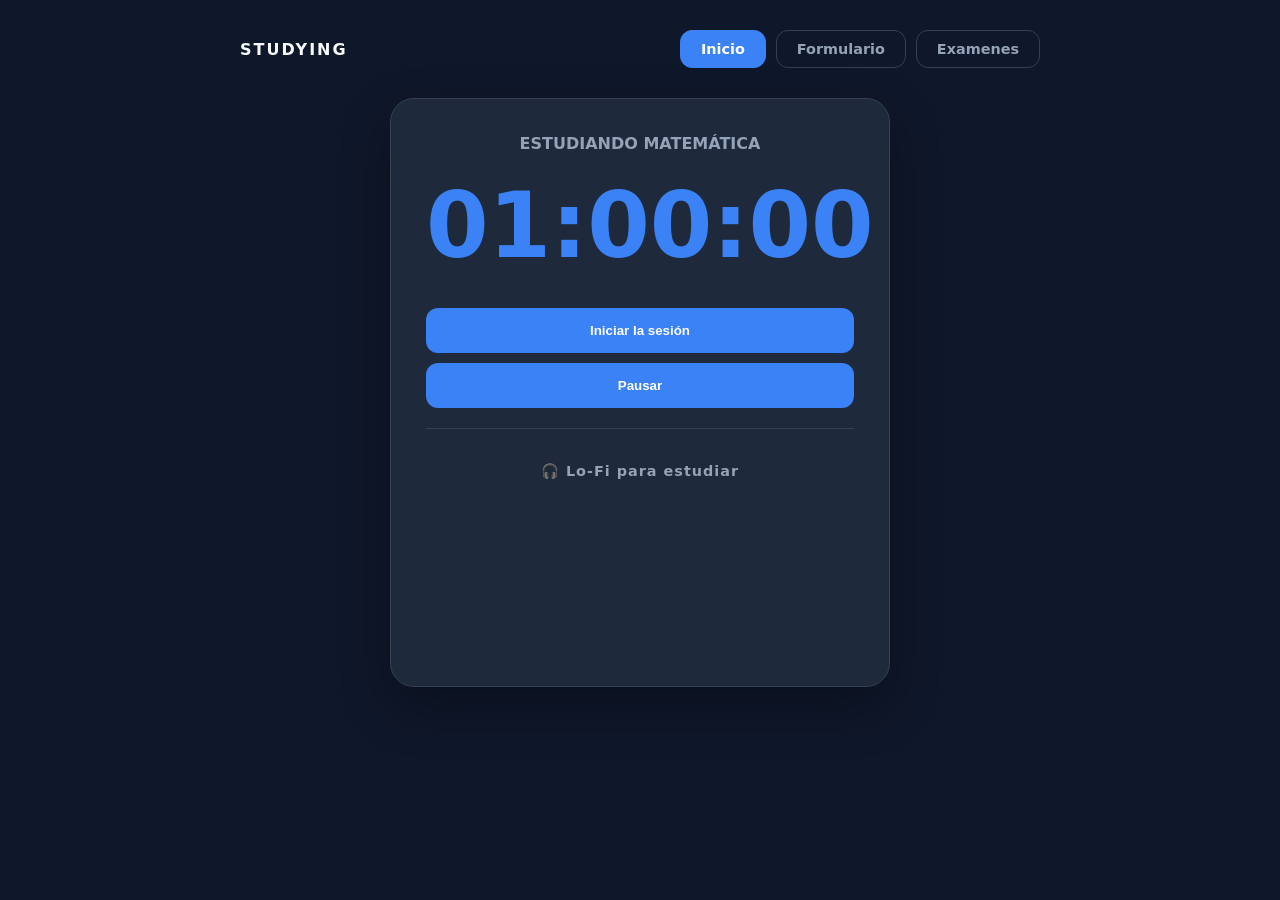
<file: index.html>
<!DOCTYPE html>
<html lang="es">
<head>
    <meta charset="UTF-8">
    <title>Estudio - Inicio</title>
    <link rel="stylesheet" href="styles.css">
</head>
<body>

    <header class="header">
        <div style="font-weight: bold; letter-spacing: 2px;">STUDYING</div>
        <nav class="nav-tabs">
            <a href="index.html" class="tab-link active">Inicio</a>
            <a href="formulario.html" class="tab-link">Formulario</a>
              <a href="examenes.html" class="tab-link">Examenes</a>
        </nav>
    </header>

    <div class="container">
        <div class="card">
            <h1 style="font-size: 1rem; color: var(--texto-suave); margin: 0; text-align: center;">ESTUDIANDO MATEMÁTICA</h1>
            <div class="timer-display" id="tiempo">01:00:00</div>
            
            <button class="btn" id="btnInicio" onclick="iniciar()">Iniciar la sesión</button>
            <button class="btn btn-pausa" id="btnPausa" onclick="pausar()">Pausar</button>
            
            <div class="spotify-player">

    <h3 class="music-title">🎧 Lo-Fi para estudiar</h3>

    <iframe 
        style="border-radius:12px"
        src="https://open.spotify.com/embed/playlist/37i9dQZF1DX8NTLI2TtZa6?utm_source=generator"
        width="100%"
        height="152"
        frameBorder="0"
        allowfullscreen=""
        allow="autoplay; clipboard-write; encrypted-media; fullscreen; picture-in-picture"
        loading="lazy">
    </iframe>

</div>
        </div>
    </div>

    <script>
        let segundos = 3600;
        let intervalo = null;

        function mostrarTiempo() {
            let h = Math.floor(segundos / 3600);
            let m = Math.floor((segundos % 3600) / 60);
            let s = segundos % 60;
            document.getElementById('tiempo').textContent = 
                `${h.toString().padStart(2, '0')}:${m.toString().padStart(2, '0')}:${s.toString().padStart(2, '0')}`;
        }

        function iniciar() {
            if (intervalo) return;
            
            intervalo = setInterval(() => {
                if (segundos > 0) {
                    segundos--;
                    mostrarTiempo();
                } else {
                    clearInterval(intervalo);
                    intervalo = null;
                    alert("¡Sesión terminada!");
                }
            }, 1000);
        }

        function pausar() {
            clearInterval(intervalo);
            intervalo = null;
        }
    </script>

</body>
</html>
</file>
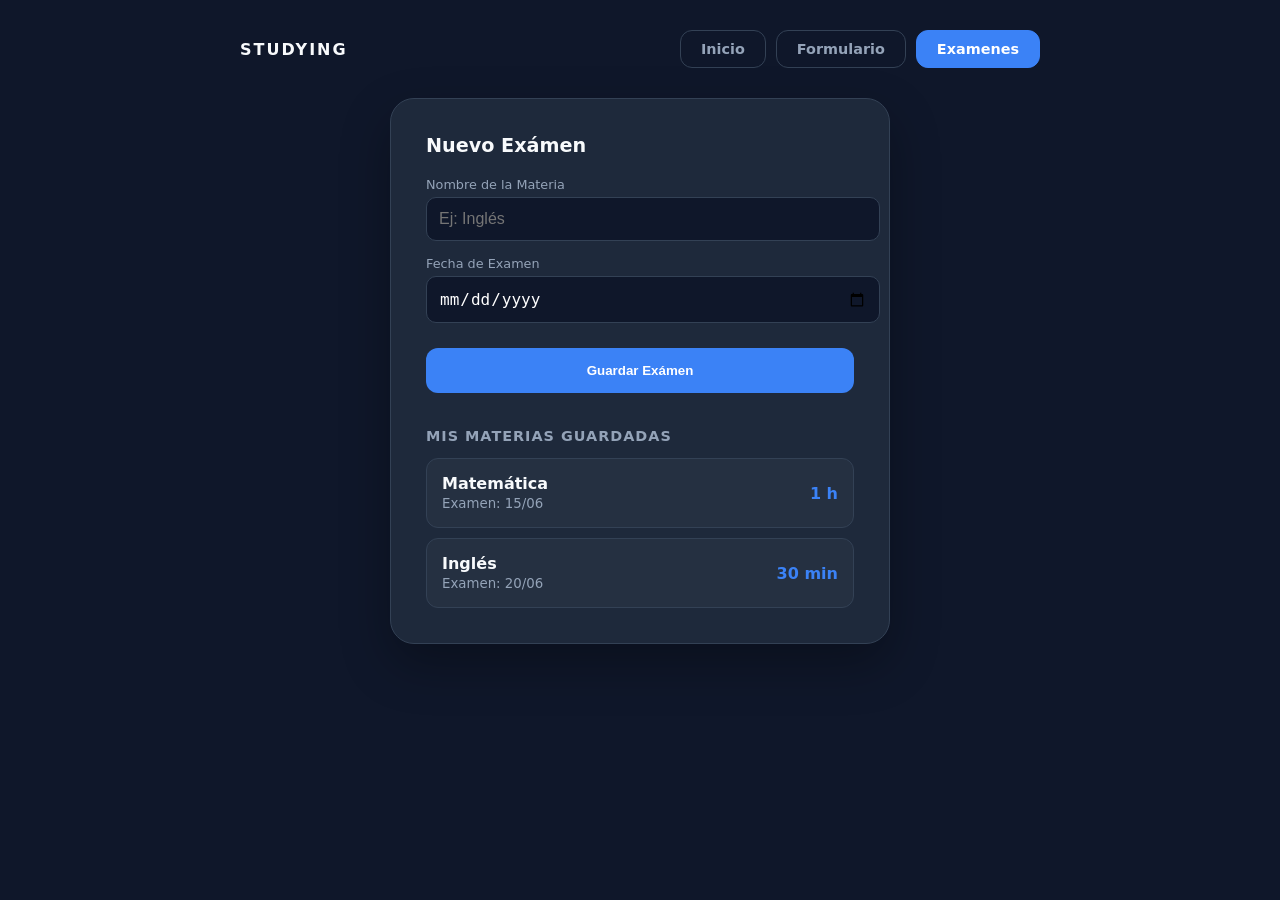
<file: examenes.html>
<!DOCTYPE html>
<html lang="es">
<head>
    <meta charset="UTF-8">
    <title>Estudio - Examenes</title>
    <link rel="stylesheet" href="styles.css">
</head>
<body>

    <header class="header">
        <div style="font-weight: bold; letter-spacing: 2px;">STUDYING</div>
        <nav class="nav-tabs">
            <a href="index.html" class="tab-link">Inicio</a>
            <a href="formulario.html" class="tab-link">Formulario</a>
            <a href="examenes.html" class="tab-link active">Examenes</a>
        </nav>
    </header>

    <div class="container">
        <div class="card">
            <h2 style="margin-top: 0; font-size: 1.2rem; margin-bottom: 20px;">Nuevo Exámen</h2>
            
            <div class="form-group">
                <label>Nombre de la Materia</label>
                <input type="text" placeholder="Ej: Inglés">
            </div>

            <div class="form-group">
                <label>Fecha de Examen</label>
                <input type="date">
            </div>



            <button class="btn">Guardar Exámen</button>

            <h3 style="margin-top: 35px; font-size: 0.9rem; color: var(--texto-suave); letter-spacing: 1px;">MIS MATERIAS GUARDADAS</h3>
            
            <div class="materia-item">
                <div>
                    <strong>Matemática</strong><br>
                    <small style="color: var(--texto-suave);">Examen: 15/06</small>
                </div>
                <span style="color: var(--acento); font-weight: bold;">1 h</span>
            </div>
            
            <div class="materia-item">
                <div>
                    <strong>Inglés</strong><br>
                    <small style="color: var(--texto-suave);">Examen: 20/06</small>
                </div>
                <span style="color: var(--acento); font-weight: bold;">30 min</span>
            </div>
        </div>
    </div>

</body>
</html>
</file>
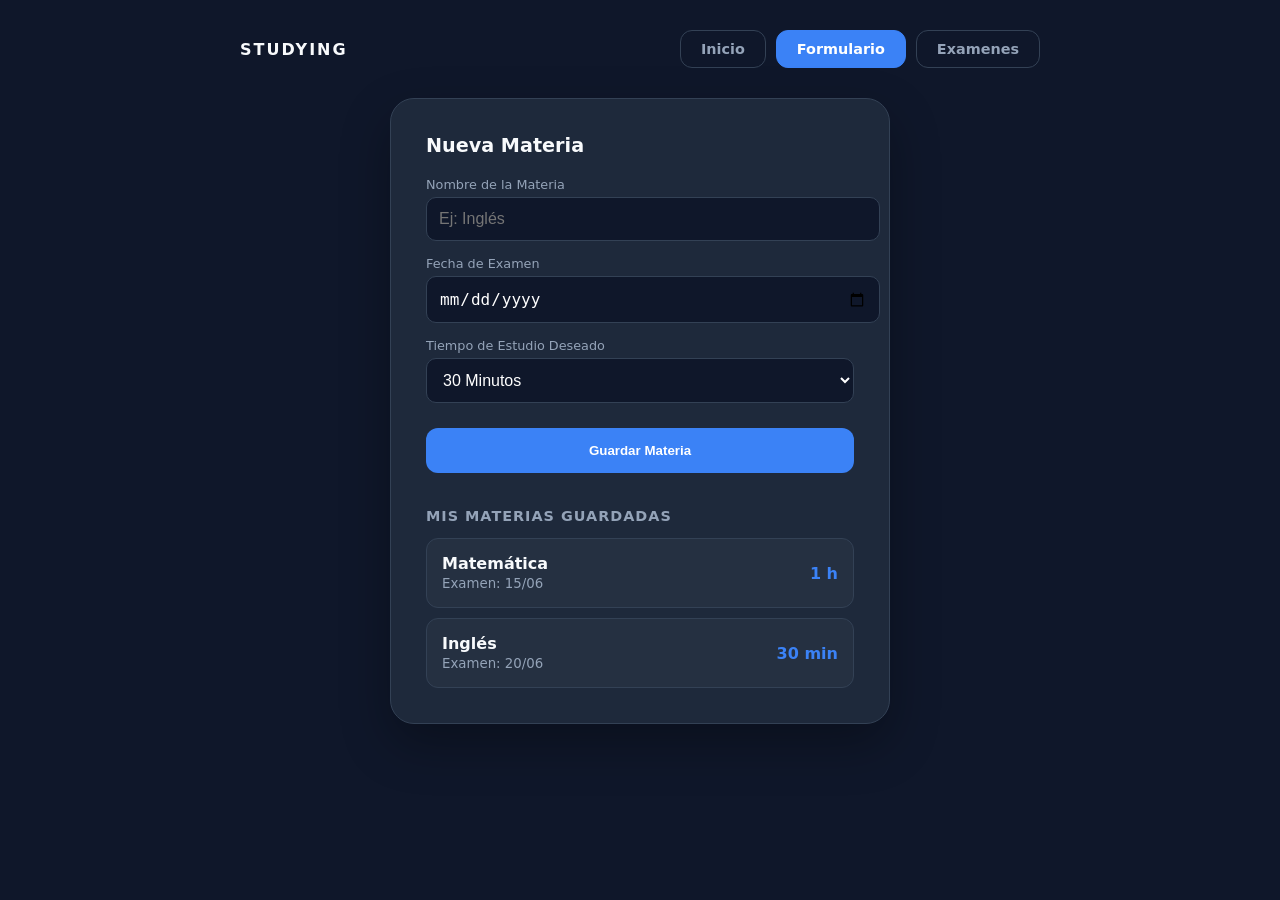
<file: formulario.html>
<!DOCTYPE html>
<html lang="es">
<head>
    <meta charset="UTF-8">
    <title>Estudio - Formulario</title>
    <link rel="stylesheet" href="styles.css">
</head>
<body>

    <header class="header">
        <div style="font-weight: bold; letter-spacing: 2px;">STUDYING</div>
        <nav class="nav-tabs">
            <a href="index.html" class="tab-link">Inicio</a>
            <a href="formulario.html" class="tab-link active">Formulario</a>
            <a href="examenes.html" class="tab-link">Examenes</a>
        </nav>
    </header>

    <div class="container">
        <div class="card">
            <h2 style="margin-top: 0; font-size: 1.2rem; margin-bottom: 20px;">Nueva Materia</h2>
            
            <div class="form-group">
                <label>Nombre de la Materia</label>
                <input type="text" placeholder="Ej: Inglés">
            </div>

            <div class="form-group">
                <label>Fecha de Examen</label>
                <input type="date">
            </div>

            <div class="form-group">
                <label>Tiempo de Estudio Deseado</label>
                <select>
                    <option value="30">30 Minutos</option>
                    <option value="60">1 Hora</option>
                    <option value="90">1 Hora y media</option>
                    <option value="120">2 Horas</option>
                </select>
            </div>

            <button class="btn">Guardar Materia</button>

            <h3 style="margin-top: 35px; font-size: 0.9rem; color: var(--texto-suave); letter-spacing: 1px;">MIS MATERIAS GUARDADAS</h3>
            
            <div class="materia-item">
                <div>
                    <strong>Matemática</strong><br>
                    <small style="color: var(--texto-suave);">Examen: 15/06</small>
                </div>
                <span style="color: var(--acento); font-weight: bold;">1 h</span>
            </div>
            
            <div class="materia-item">
                <div>
                    <strong>Inglés</strong><br>
                    <small style="color: var(--texto-suave);">Examen: 20/06</small>
                </div>
                <span style="color: var(--acento); font-weight: bold;">30 min</span>
            </div>
        </div>
    </div>

</body>
</html>
</file>
<file: styles.css>
:root {
  --fondo: #0f172a;
  --tarjeta: #1e293b;
  --borde: #334155;
  --acento: #3b82f6;
  --texto: #f8fafc;
  --texto-suave: #94a3b8;
}

body {
  font-family: 'Segoe UI', system-ui, sans-serif;
  background-color: var(--fondo);
  color: var(--texto);
  margin: 0;
  display: flex;
  flex-direction: column;
  align-items: center;
  min-height: 100vh;
}

.header {
  width: 100%;
  max-width: 800px;
  display: flex;
  justify-content: space-between;
  align-items: center;
  padding: 30px 20px;
}

.nav-tabs {
  display: flex;
  gap: 10px;
}

.tab-link {
  text-decoration: none;
  color: var(--texto-suave);
  padding: 10px 20px;
  border-radius: 12px;
  font-size: 0.9rem;
  font-weight: bold;
  border: 1px solid var(--borde);
  transition: 0.3s;
}

.tab-link.active {
  background: var(--acento);
  color: white;
  border-color: var(--acento);
}

.container {
  width: 95%;
  max-width: 500px;
}

.card {
  background: var(--tarjeta);
  border: 1px solid var(--borde);
  padding: 35px;
  border-radius: 24px;
  box-shadow: 0 20px 50px rgba(0,0,0,0.3);
}

.timer-display {
  font-size: 90px;
  font-weight: 800;
  color: var(--acento);
  text-align: center;
  margin: 20px 0;
}

.form-group {
  margin-bottom: 15px;
}

label {
  display: block;
  font-size: 0.8rem;
  color: var(--texto-suave);
  margin-bottom: 5px;
}

input, select {
  width: 100%;
  padding: 12px;
  border-radius: 10px;
  border: 1px solid var(--borde);
  background: #0f172a;
  color: white;
  font-size: 1rem;
}

.btn {
  width: 100%;
  padding: 15px;
  border-radius: 12px;
  border: none;
  font-weight: bold;
  cursor: pointer;
  background: var(--acento);
  color: white;
  margin-top: 10px;
}

.materia-item {
  display: flex;
  justify-content: space-between;
  align-items: center;
  padding: 15px;
  background: rgba(255,255,255,0.03);
  border-radius: 12px;
  margin-top: 10px;
  border: 1px solid var(--borde);
}

.spotify-player {
  margin-top: 20px;
  padding-top: 20px;
  border-top: 1px solid var(--borde);
}

.music-title {
  text-align: center;
  color: var(--texto-suave);
  font-size: 0.9rem;
  margin-bottom: 15px;
  letter-spacing: 1px;
}
</file>
